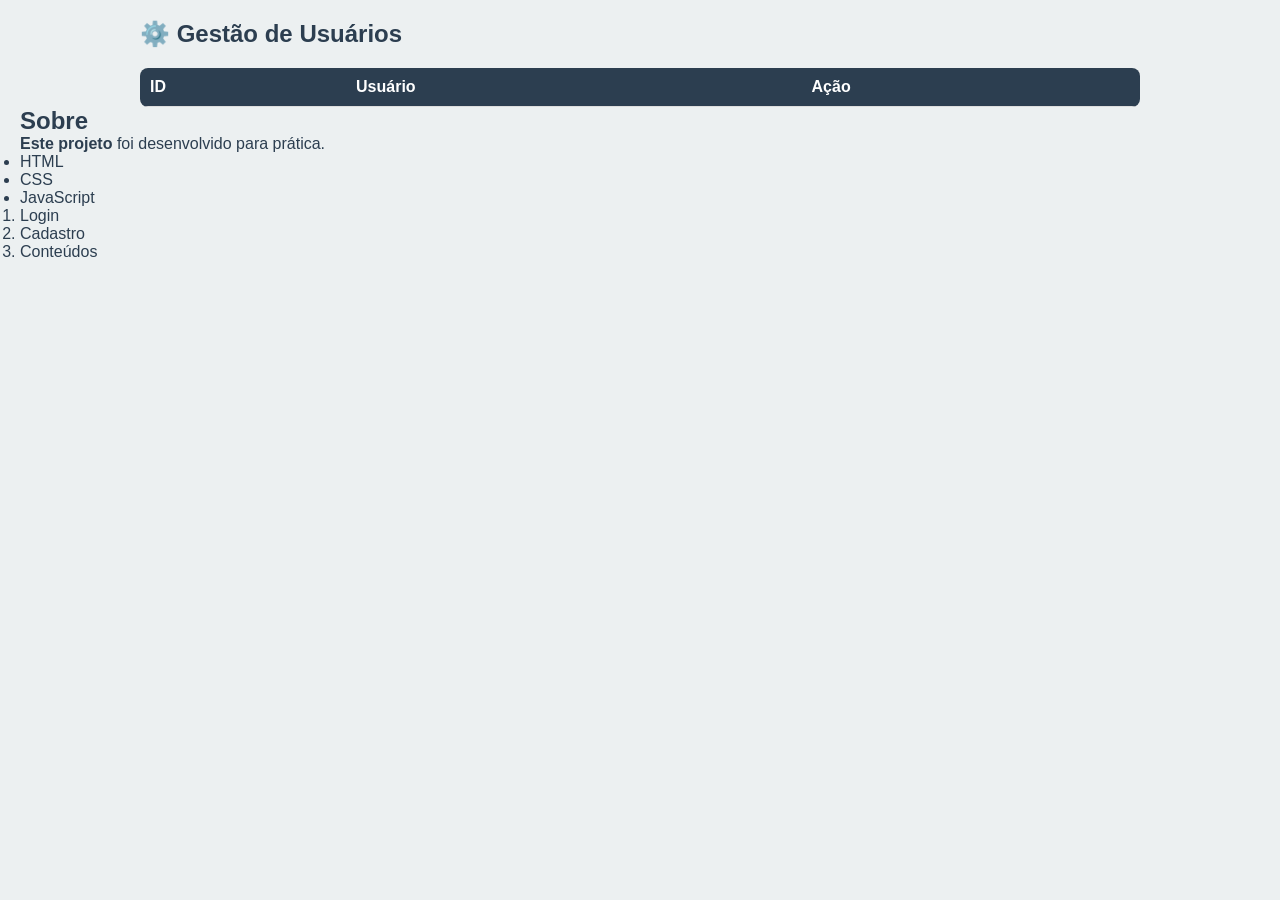
<file: admin.html>
<!DOCTYPE html>
<html lang="pt-BR">
<head>
    <meta charset="UTF-8">
    <link rel="stylesheet" href="styles.css">
    <style>
        table { width: 100%; border-collapse: collapse; background: white; color: black; border-radius: 8px; }
        th, td { padding: 10px; border-bottom: 1px solid #ddd; text-align: left; }
    </style>
</head>
<body class="pagina">
<div class="conteudo">
    <h2>⚙️ Gestão de Usuários</h2>
    <table id="tabela">
        <thead><tr><th>ID</th><th>Usuário</th><th>Ação</th></tr></thead>
        <tbody id="lista"></tbody>
    </table>
</div>

<section id="sobre">
  <h2>Sobre</h2>

  <p><b>Este projeto</b> foi desenvolvido para prática.</p>

  <ul>
    <li>HTML</li>
    <li>CSS</li>
    <li>JavaScript</li>
  </ul>

  <ol>
    <li>Login</li>
    <li>Cadastro</li>
    <li>Conteúdos</li>
  </ol>
</section>
    
<script>
async function carregar() {
    const res = await fetch('http://localhost:3000/usuarios');
    const dados = await res.json();
    document.getElementById('lista').innerHTML = dados.map(u => `
        <tr><td>${u.id}</td><td>${u.usuario}</td>
        <td><button onclick="remover(${u.id})" style="background:red; color:white; border:none; padding:5px; cursor:pointer;">Excluir</button></td></tr>
    `).join('');
}
async function remover(id) {
    if(confirm("Deseja excluir?")) {
        await fetch(`http://localhost:3000/usuarios/${id}`, { method: 'DELETE' });
        carregar();
    }
}
carregar();
<footer>
  <p id="contador"></p>
</footer>

let visitas = localStorage.getItem("visitas");

if (visitas) {
  visitas = parseInt(visitas) + 1;
} else {
  visitas = 1;
}

localStorage.setItem("visitas", visitas);

document.getElementById("contador").innerText =
  "Visitas: " + visitas;
</script>
</body>
</html>
</file>
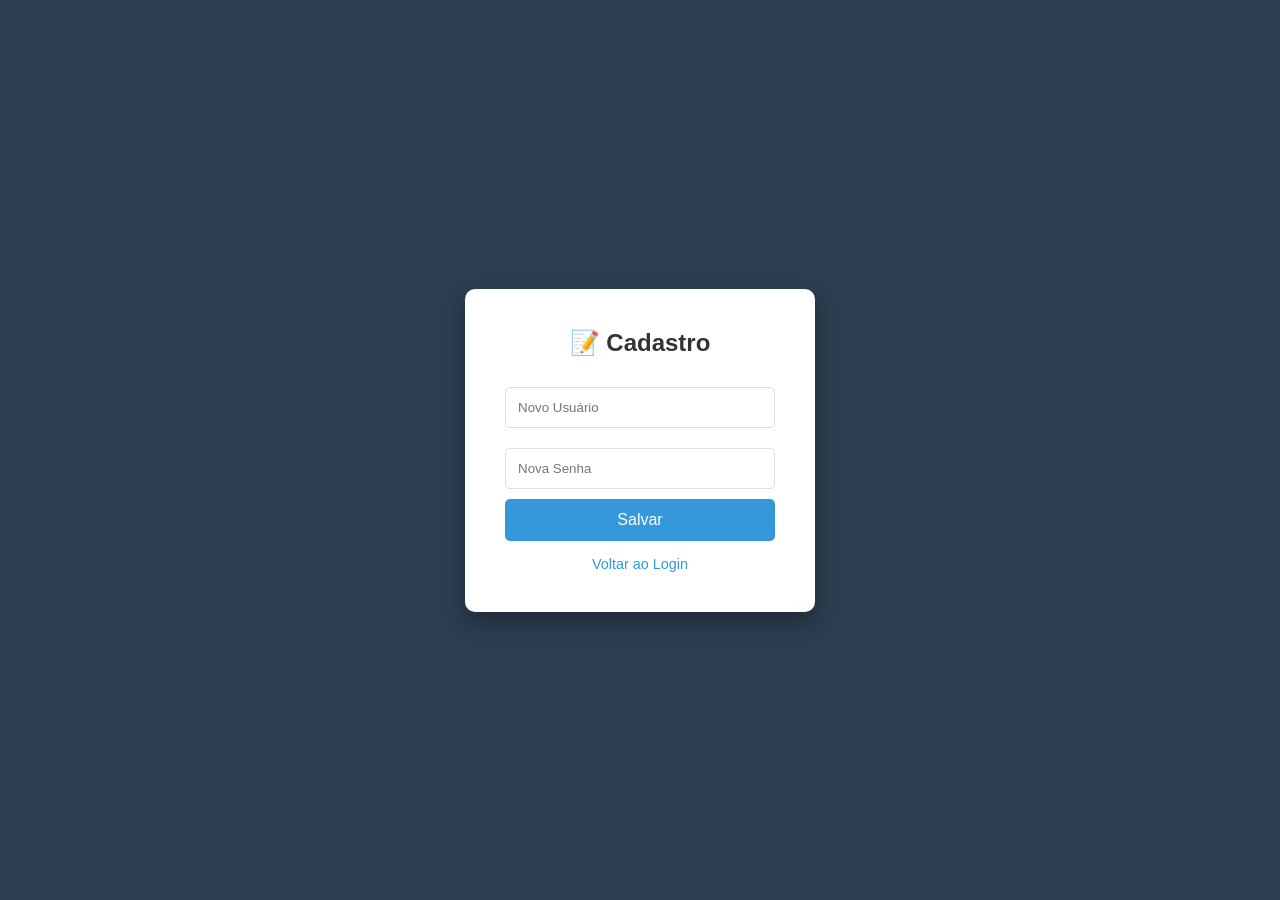
<file: cadastro.html>
<!DOCTYPE html>
<html lang="pt-BR">
<head>
    <meta charset="UTF-8">
    <link rel="stylesheet" href="styles.css">
</head>
<body class="login-body">
<div class="login-box">
    <h2>📝 Cadastro</h2>
    <input type="text" id="user" placeholder="Novo Usuário">
    <input type="password" id="pass" placeholder="Nova Senha">
    <button onclick="cadastrar()">Salvar</button>
    <a href="login.html">Voltar ao Login</a>
</div>
<script>
async function cadastrar() {
    const user = document.getElementById("user").value;
    const pass = document.getElementById("pass").value;
    const res = await fetch('http://localhost:3000/cadastro', {
        method: 'POST',
        headers: {'Content-Type': 'application/json'},
        body: JSON.stringify({ user, pass })
    });
    if(res.ok) { alert("Cadastrado com sucesso!"); window.location.href="login.html"; }
    else alert("Erro ao cadastrar.");
}
<footer>
  <p id="contador"></p>
</footer>

<script>
let visitas = localStorage.getItem("visitas");

if (visitas) {
  visitas = parseInt(visitas) + 1;
} else {
  visitas = 1;
}

localStorage.setItem("visitas", visitas);

document.getElementById("contador").innerText =
  "Visitas: " + visitas;
</script>
</body>
</html>
</file>
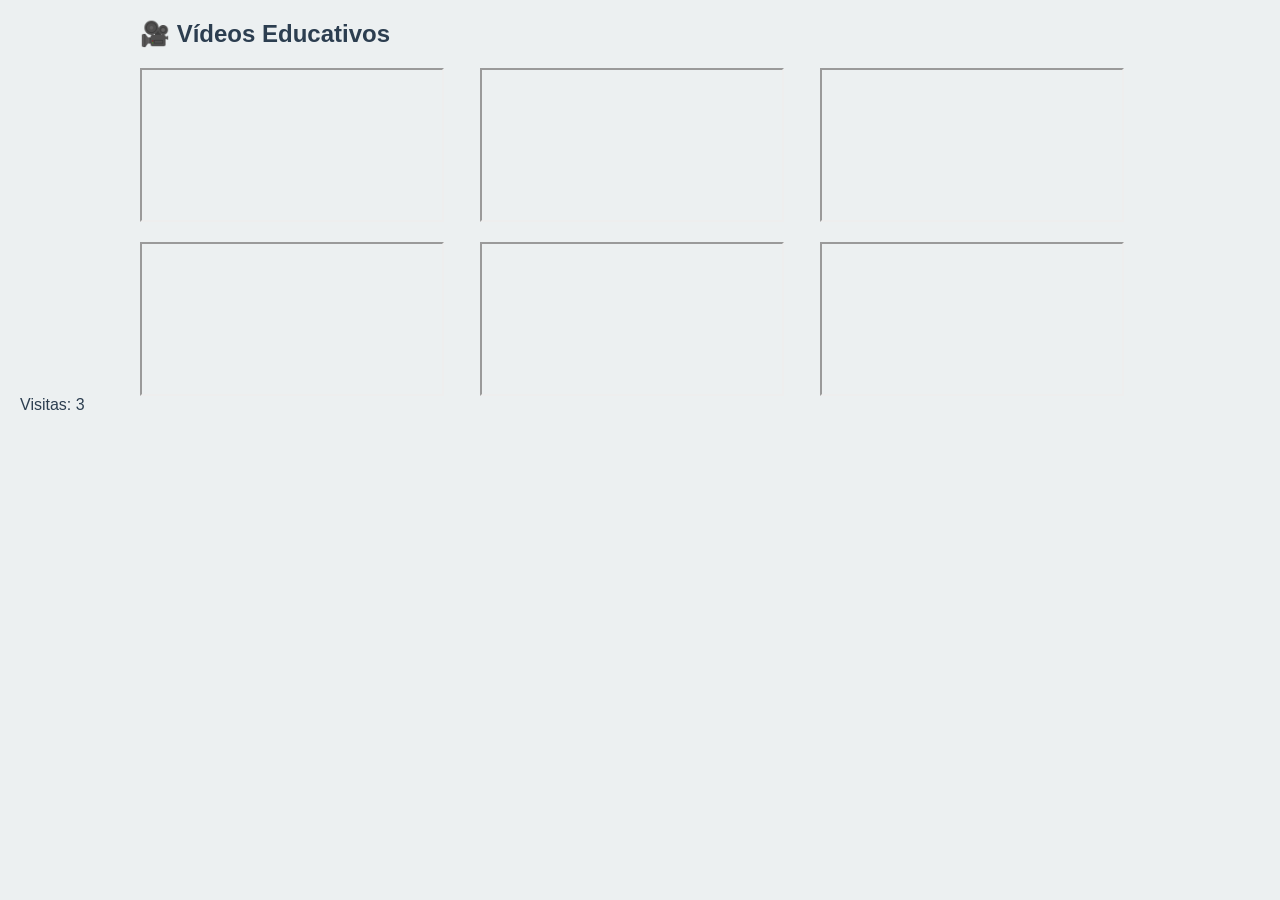
<file: conteudo1.html>
<!DOCTYPE html>
<html lang="pt-BR">
<head>
    <meta charset="UTF-8">
    <link rel="stylesheet" href="styles.css">
</head>
<body class="pagina">

<div class="conteudo">
    <h2>🎥 Vídeos Educativos</h2>

    <div class="grid-videos">
        <iframe src="https://www.youtube.com/embed/n_Etdr7Dbjs" allowfullscreen></iframe>
        <iframe src="https://www.youtube.com/embed/UB1O30fR-EE" allowfullscreen></iframe>
        <iframe src="https://www.youtube.com/embed/pQN-pnXPaVg" allowfullscreen></iframe>
        <iframe src="https://www.youtube.com/watch?v=S9uPNppGsGo&list=PLvE-ZAFRgX8hnECDn1v9HNTI71veL3oW0" allowfullscreen></iframe>
        <iframe src="https://www.youtube.com/watch?v=AB35iSr1YyA" allowfullscreen></iframe>
        <iframe src="https://www.youtube.com/watch?v=Z7mnxUI4u00" allowfullscreen></iframe>
    </div>
</div>
<footer>
  <p id="contador"></p>
</footer>

<script>
let visitas = localStorage.getItem("visitas");

if (visitas) {
  visitas = parseInt(visitas) + 1;
} else {
  visitas = 1;
}

localStorage.setItem("visitas", visitas);

document.getElementById("contador").innerText =
  "Visitas: " + visitas;
</script>
</body>
</html>
</file>
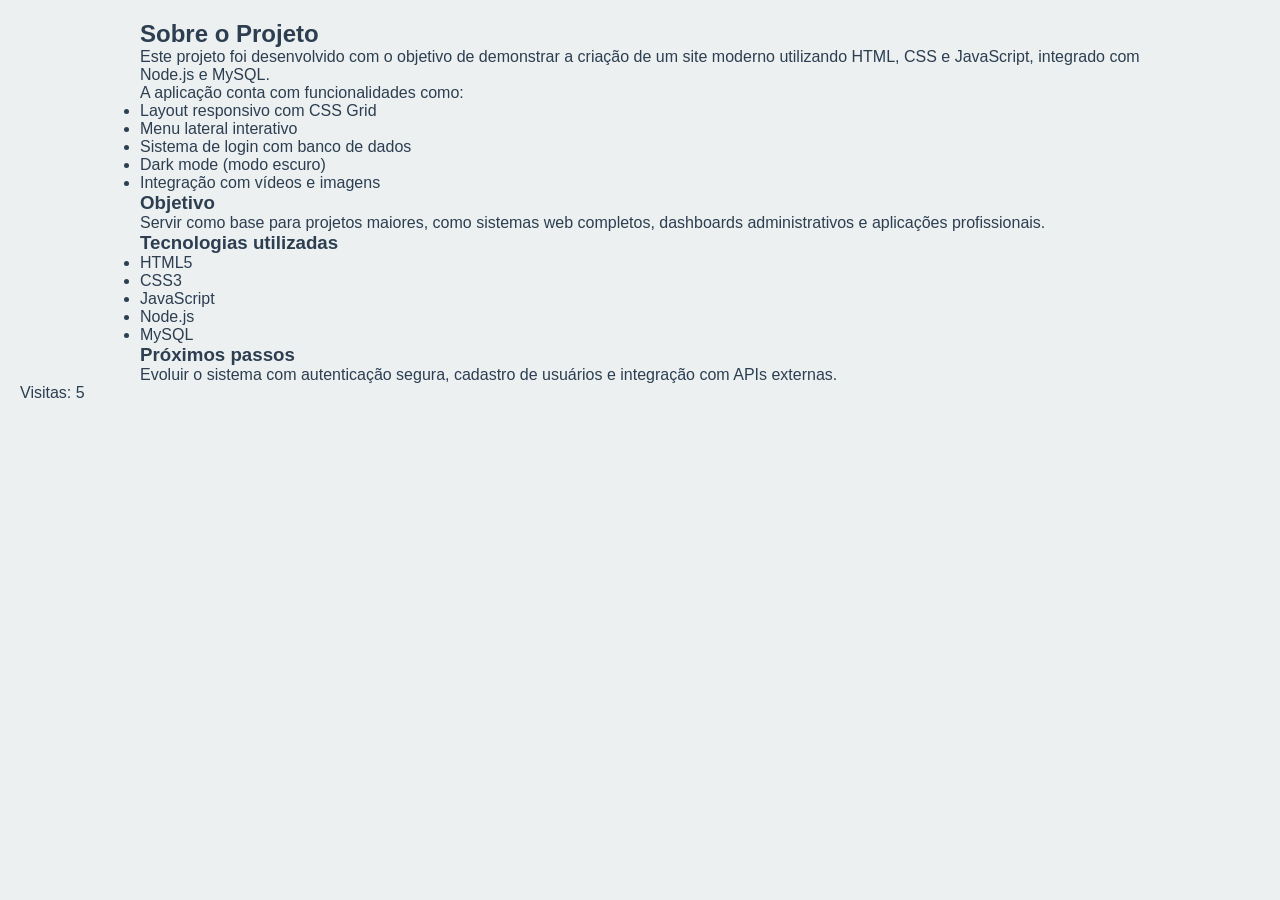
<file: conteudo3.html>
<!DOCTYPE html>
<html lang="pt-BR">
<head>
    <meta charset="UTF-8">
    <link rel="stylesheet" href="styles.css">
</head>
<body class="pagina">

<div class="conteudo">
    <h2>Sobre o Projeto</h2>

    <p>
        Este projeto foi desenvolvido com o objetivo de demonstrar a criação de um site moderno
        utilizando HTML, CSS e JavaScript, integrado com Node.js e MySQL.
    </p>

    <p>
        A aplicação conta com funcionalidades como:
    </p>

    <ul>
        <li>Layout responsivo com CSS Grid</li>
        <li>Menu lateral interativo</li>
        <li>Sistema de login com banco de dados</li>
        <li>Dark mode (modo escuro)</li>
        <li>Integração com vídeos e imagens</li>
    </ul>

    <h3>Objetivo</h3>
    <p>
        Servir como base para projetos maiores, como sistemas web completos,
        dashboards administrativos e aplicações profissionais.
    </p>

    <h3>Tecnologias utilizadas</h3>
    <ul>
        <li>HTML5</li>
        <li>CSS3</li>
        <li>JavaScript</li>
        <li>Node.js</li>
        <li>MySQL</li>
    </ul>

    <h3>Próximos passos</h3>
    <p>
        Evoluir o sistema com autenticação segura, cadastro de usuários e integração com APIs externas.
    </p>
</div>
<footer>
  <p id="contador"></p>
</footer>

<script>
let visitas = localStorage.getItem("visitas");

if (visitas) {
  visitas = parseInt(visitas) + 1;
} else {
  visitas = 1;
}

localStorage.setItem("visitas", visitas);

document.getElementById("contador").innerText =
  "Visitas: " + visitas;
</script>
</body>
</html>
</file>
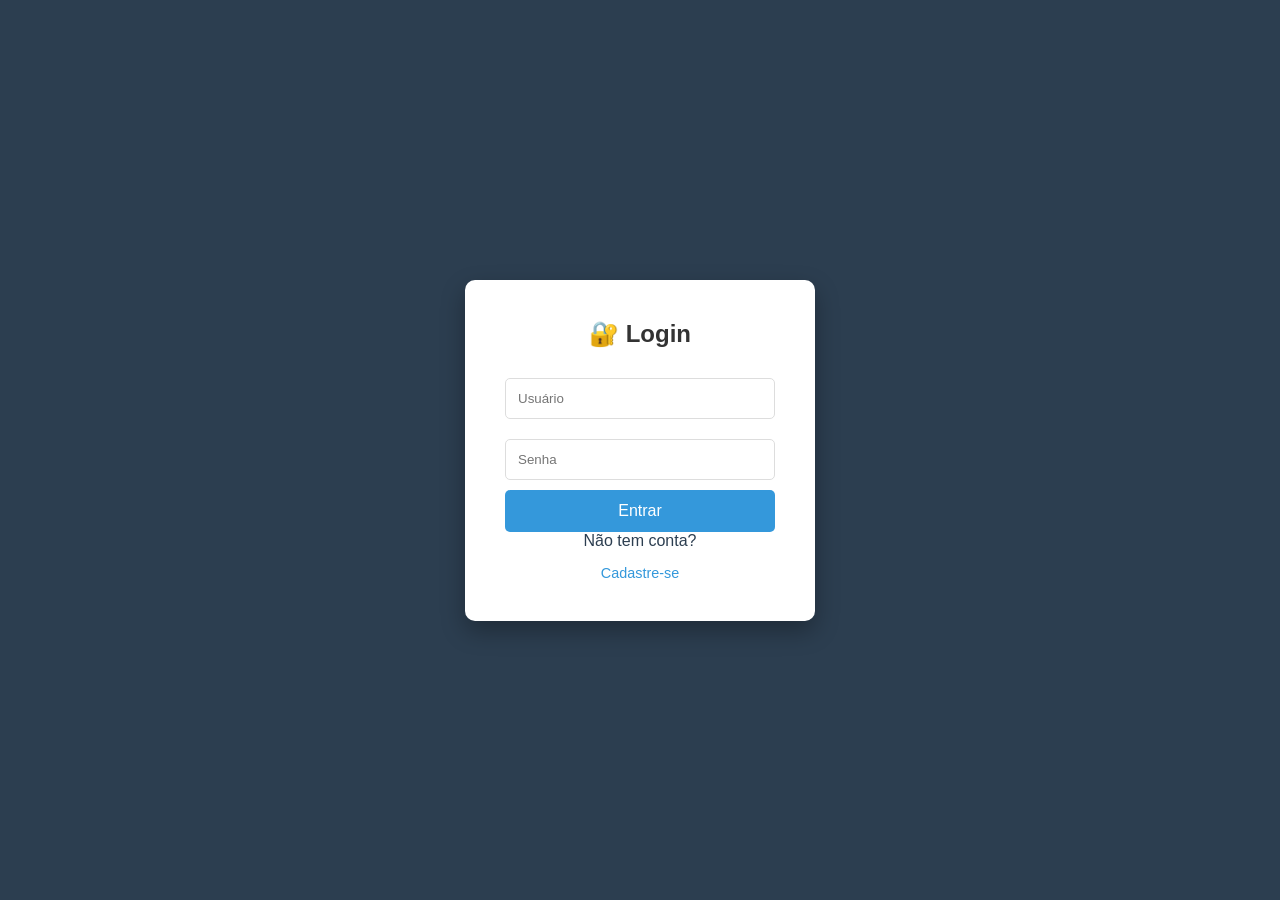
<file: login.html>
<!DOCTYPE html>
<html lang="pt-BR">
<head>
    <meta charset="UTF-8">
    <link rel="stylesheet" href="styles.css">
</head>
<body class="login-body">
<div class="login-box">
    <h2>🔐 Login</h2>
    <input type="text" id="user" placeholder="Usuário">
    <input type="password" id="pass" placeholder="Senha">
    <button onclick="fazerLogin()">Entrar</button>
    <p>Não tem conta? <a href="cadastro.html">Cadastre-se</a></p>
</div>
<script>
async function fazerLogin() {
    const user = document.getElementById("user").value;
    const pass = document.getElementById("pass").value;
    const res = await fetch('http://localhost:3000/login', {
        method: 'POST',
        headers: {'Content-Type': 'application/json'},
        body: JSON.stringify({ user, pass })
    });
    const data = await res.json();
    if(data.success) window.location.href = "index.html";
    else alert("Usuário ou senha inválidos!");
}
    <footer>
  <p id="contador"></p>
</footer>

<script>
let visitas = localStorage.getItem("visitas");

if (visitas) {
  visitas = parseInt(visitas) + 1;
} else {
  visitas = 1;
}

localStorage.setItem("visitas", visitas);

document.getElementById("contador").innerText =
  "Visitas: " + visitas;
</script>
</script>
</body>
</html>
</file>
<file: styles.css>
/* 1. VARIÁVEIS DE CORES (Facilita o Dark Mode) */
:root {
    --bg-color: #ecf0f1;
    --text-color: #2c3e50;
    --sidebar-bg: #2c3e50;
    --sidebar-text: #ffffff;
    --accent-color: #3498db;
    --card-bg: #ffffff;
    --header-bg: #ffffff;
    --border-color: #ddd;
}

/* 2. CORES DO DARK MODE */
body.dark {
    --bg-color: #121212;
    --text-color: #e0e0e0;
    --sidebar-bg: #1f1f1f;
    --header-bg: #1a1a1a;
    --card-bg: #242424;
    --border-color: #333;
}

/* 3. RESET E ESTRUTURA GERAL */
* {
    margin: 0;
    padding: 0;
    box-sizing: border-box;
}

body {
    font-family: 'Segoe UI', Tahoma, Geneva, Verdana, sans-serif;
    background: var(--bg-color);
    color: var(--text-color);
    transition: background 0.3s, color 0.3s;
    height: 100vh;
    overflow: hidden; /* Evita scroll na página pai */
}

/* 4. LAYOUT PRINCIPAL (CSS GRID) */
.container {
    display: grid;
    grid-template-columns: 250px 1fr;
    grid-template-rows: 70px 1fr 40px;
    grid-template-areas:
        "menu header"
        "menu main"
        "menu footer";
    height: 100vh;
}

/* 5. MENU LATERAL */
.menu-lateral {
    grid-area: menu;
    background: var(--sidebar-bg);
    color: var(--sidebar-text);
    padding: 20px;
    display: flex;
    flex-direction: column;
    gap: 20px;
    box-shadow: 2px 0 5px rgba(0,0,0,0.1);
}

.menu-lateral h2 {
    font-size: 1.2rem;
    text-align: center;
    border-bottom: 1px solid rgba(255,255,255,0.1);
    padding-bottom: 10px;
}

.menu-lateral ul {
    list-style: none;
    flex-grow: 1;
}

.menu-lateral li {
    margin: 10px 0;
}

.menu-lateral a {
    color: var(--sidebar-text);
    text-decoration: none;
    display: block;
    padding: 12px;
    border-radius: 5px;
    transition: 0.2s;
}

.menu-lateral a:hover {
    background: var(--accent-color);
    padding-left: 20px;
}

.menu-lateral button {
    padding: 10px;
    cursor: pointer;
    border: none;
    border-radius: 5px;
    background: rgba(255,255,255,0.1);
    color: white;
    font-weight: bold;
}

/* 6. CABEÇALHO E CONTEÚDO */
.cabecalho {
    grid-area: header;
    background: var(--header-bg);
    display: flex;
    align-items: center;
    padding: 0 20px;
    border-bottom: 1px solid var(--border-color);
}

.principal {
    grid-area: main;
    padding: 20px;
    background: var(--bg-color);
}

.principal iframe {
    width: 100%;
    height: 100%;
    border: none;
    border-radius: 8px;
    background: var(--card-bg);
}

.rodape {
    grid-area: footer;
    background: var(--sidebar-bg);
    color: white;
    font-size: 0.8rem;
    display: flex;
    justify-content: center;
    align-items: center;
}

/* 7. ESTILOS PARA TELAS DE LOGIN E CADASTRO */
.login-body {
    display: flex;
    justify-content: center;
    align-items: center;
    height: 100vh;
    background: #2c3e50;
}

.login-box {
    background: white;
    padding: 40px;
    border-radius: 10px;
    width: 350px;
    box-shadow: 0 10px 25px rgba(0,0,0,0.3);
    text-align: center;
}

.login-box h2 { margin-bottom: 20px; color: #333; }

.login-box input {
    width: 100%;
    padding: 12px;
    margin: 10px 0;
    border: 1px solid #ddd;
    border-radius: 5px;
}

.login-box button {
    width: 100%;
    padding: 12px;
    background: var(--accent-color);
    border: none;
    color: white;
    border-radius: 5px;
    cursor: pointer;
    font-size: 1rem;
}

.login-box a {
    display: block;
    margin-top: 15px;
    font-size: 0.9rem;
    color: var(--accent-color);
    text-decoration: none;
}

/* 8. TABELAS (Página Admin) */
.pagina { padding: 20px; }
.conteudo { max-width: 1000px; margin: auto; }

table {
    width: 100%;
    border-collapse: collapse;
    background: var(--card-bg);
    color: var(--text-color);
    border-radius: 8px;
    overflow: hidden;
    margin-top: 20px;
}

th, td {
    padding: 15px;
    text-align: left;
    border-bottom: 1px solid var(--border-color);
}

th { background: var(--sidebar-bg); color: white; }

/* 9. GRIDS DE CONTEÚDO (Vídeos e Imagens) */
.grid-videos, .grid-imagens {
    display: grid;
    grid-template-columns: repeat(auto-fit, minmax(280px, 1fr));
    gap: 20px;
    margin-top: 20px;
}

.grid-imagens img {
    width: 100%;
    border-radius: 8px;
    transition: transform 0.3s;
}

.grid-imagens img:hover { transform: scale(1.05); }

.video-grid {
  display: grid;
  grid-template-columns: repeat(auto-fit, minmax(250px, 1fr));
  gap: 15px;
}
</file>
